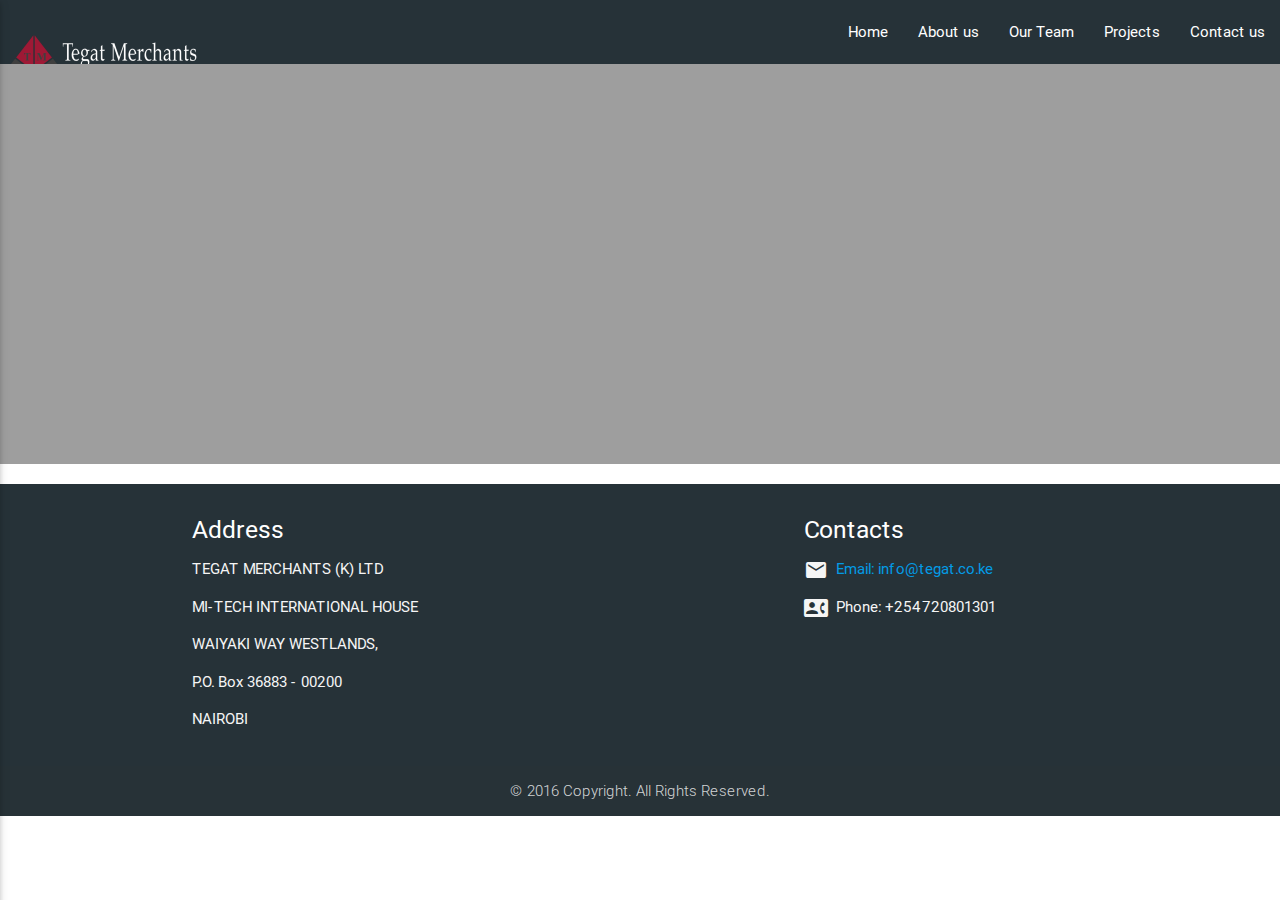
<file: index.html>
<!DOCTYPE html>
<html ng-app="myApp">

<head>
    <!--Import Google Icon Font-->
    <link href="http://fonts.googleapis.com/icon?family=Material+Icons" rel="stylesheet">
    <!--Import materialize.css-->
    <link type="text/css" rel="stylesheet" href="css/materialize.min.css" media="screen,projection" />

    <link rel="stylesheet" href="/css/style.css" media="screen" title="no title" charset="utf-8">

    <!--Let browser know website is optimized for mobile-->
    <meta name="viewport" content="width=device-width, initial-scale=1.0" />
    <!--
    <script async defer
        src="https://maps.googleapis.com/maps/api/js?key=AIzaSyAXNcT22pnAWrLyboS2uXZyRFL4mWPzEAM&callback=initMap">
    </script>-->

    <script type="text/javascript" src='js/lodash.min.js'></script>
    <script type="text/javascript" src="js/angular.min.js"></script>
    <script type="text/javascript" src='js/angular-simple-logger.min.js'></script>
    <script type="text/javascript" src='js/angular-google-maps.min.js'></script>


    <script type="text/javascript" src="js/jquery.min.js"></script>
    <script type="text/javascript" src="js/angular-ui-router.min.js"></script>

    <script type="text/javascript" src="js/app.js"></script>




</head>

<body>

    <nav>
        <div class="nav-wrapper blue-grey darken-4">

            <a class="brand-logo"><img src="images/tegat2.png" alt="logo" /></a>

            <a href="#" data-activates="mobile-demo" class="button-collapse"><i class="material-icons">menu</i></a>

            <ul id="nav-mobile" class="right hide-on-med-and-down">
                <li><a href="#/home">Home</a></li>
                <li><a href="#/about">About us</a></li>
                <li><a href="#/team">Our Team</a></li>
                <li><a href="#/projects">Projects</a></li>
                <li><a href="#/contact">Contact us</a></li>

            </ul>

            <ul id="mobile-demo" class="side-nav">
                <li><a href="#/home">Home</a></li>
                <li><a href="#/about">About us</a></li>
                <li><a href="#/team">Our Team</a></li>
                <li><a href="#/projects">Projects</a></li>
                <lim><a href="#/contact">Contact us</a></li>

            </ul>
        </div>
    </nav>

    <div ui-view>

    </div>

    </div>




    <footer class="page-footer blue-grey darken-4">
        <div class="container ">
            <div class="row">
                <div class="col l6 s12 grey-text text-lighten-4">
                    <h5 class="white-text">Address</h5>
                    <p>TEGAT MERCHANTS (K) LTD</p>
                    <p>
                        MI-TECH INTERNATIONAL HOUSE
                    </p>
                    <p>
                        WAIYAKI WAY WESTLANDS,
                    </p>
                    <p>
                        P.O. Box 36883 - 00200
                    </p>
                    <p>
                        NAIROBI
                    </p>
                </div>
                <div class="col l4 offset-l2 s12">
                    <h5 class="white-text">Contacts</h5>
                    <ul class="grey-text text-lighten-4">
                        <li>
                            <span class=" material-icons left">
                             email
                          </span>

                            <a href="mailto:info@tegat.co.ke">&nbsp; Email: info@tegat.co.ke
                            </a>


                        </li>

                        <li>
                            <span class=" material-icons left">
                             contact_phone
                          </span>

                            <p> &nbsp; Phone: +254720801301
                            </p>


                        </li>


                    </ul>
                </div>
            </div>
        </div>
        <div class="footer-copyright">
            <div class="container center">&copy; 2016 Copyright. All Rights Reserved.

            </div>
        </div>
    </footer>

    <script type="text/javascript" src="js/materialize.min.js"></script>

    <!--Import jQuery before materialize.js
-->



    <!--  <script type="text/javascript" src="https://code.jquery.com/jquery-2.1.1.min.js"></script>-->




</body>

</html>
</file>
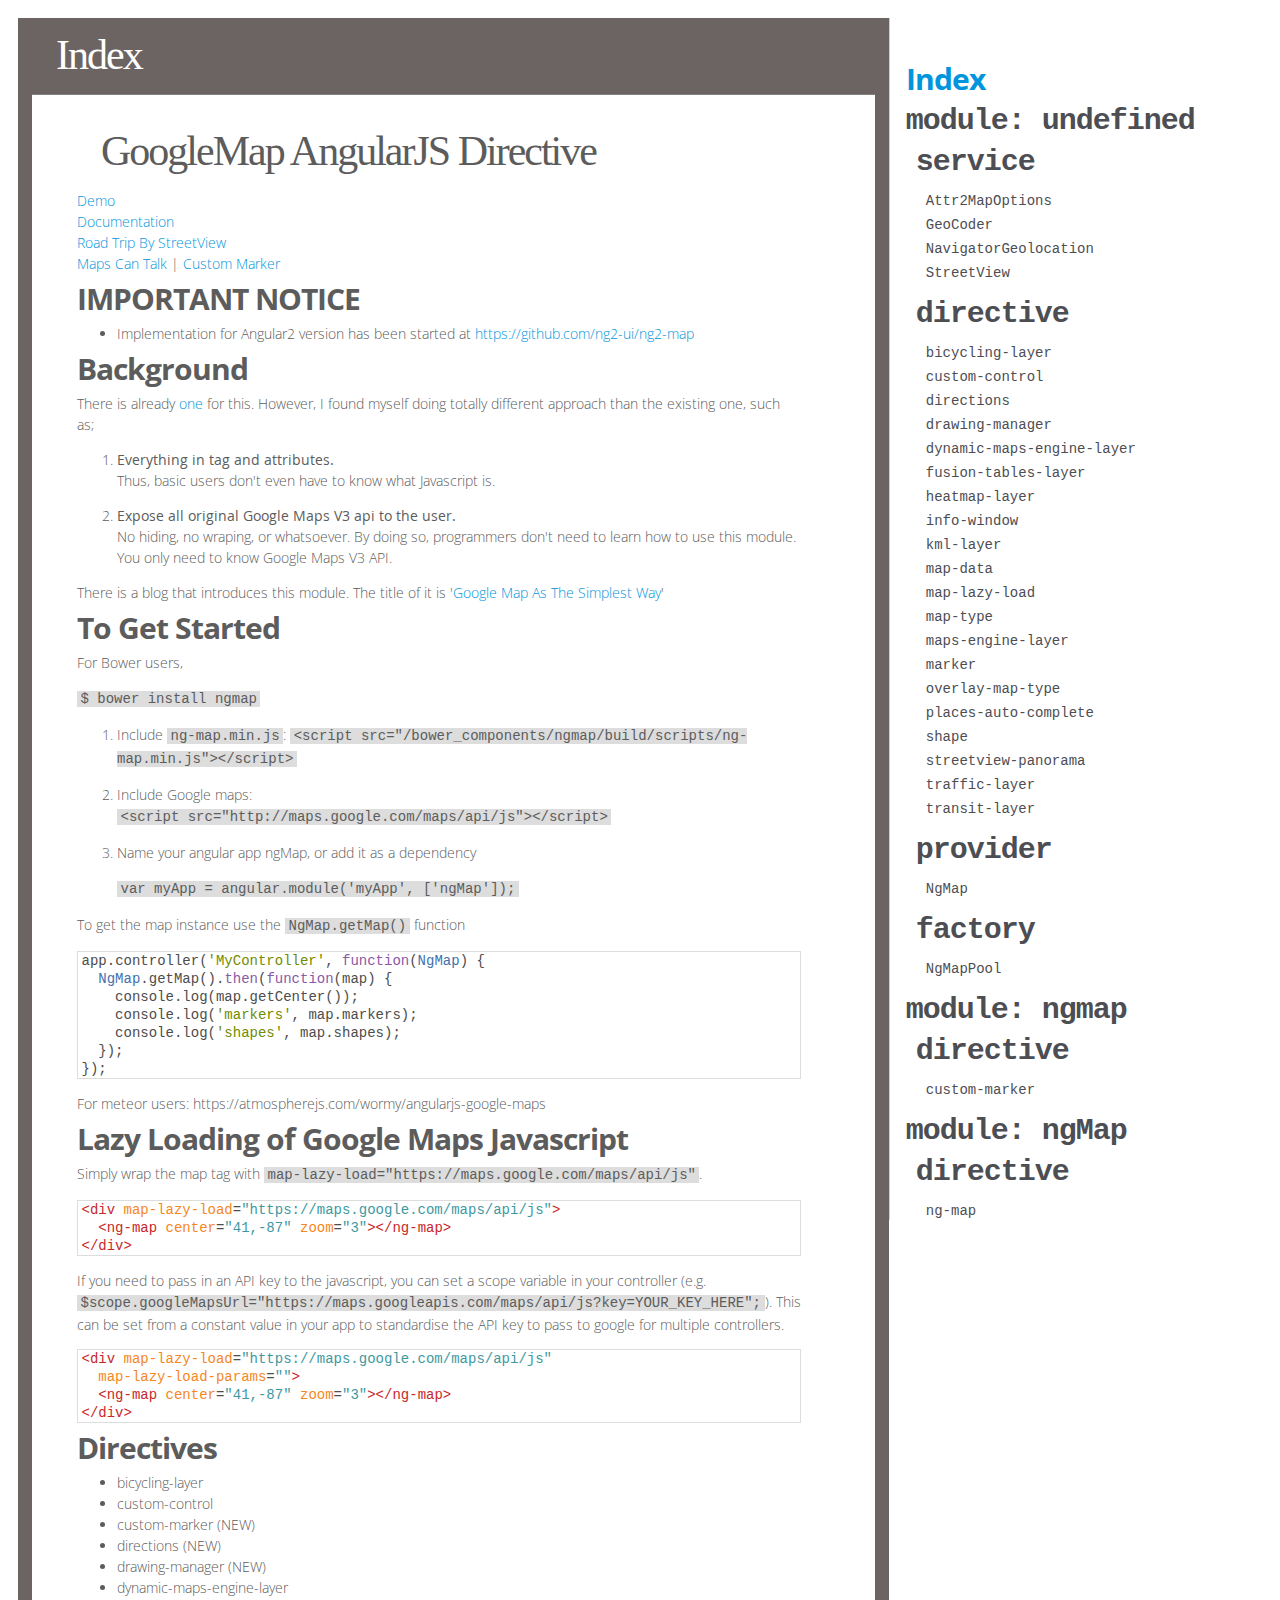
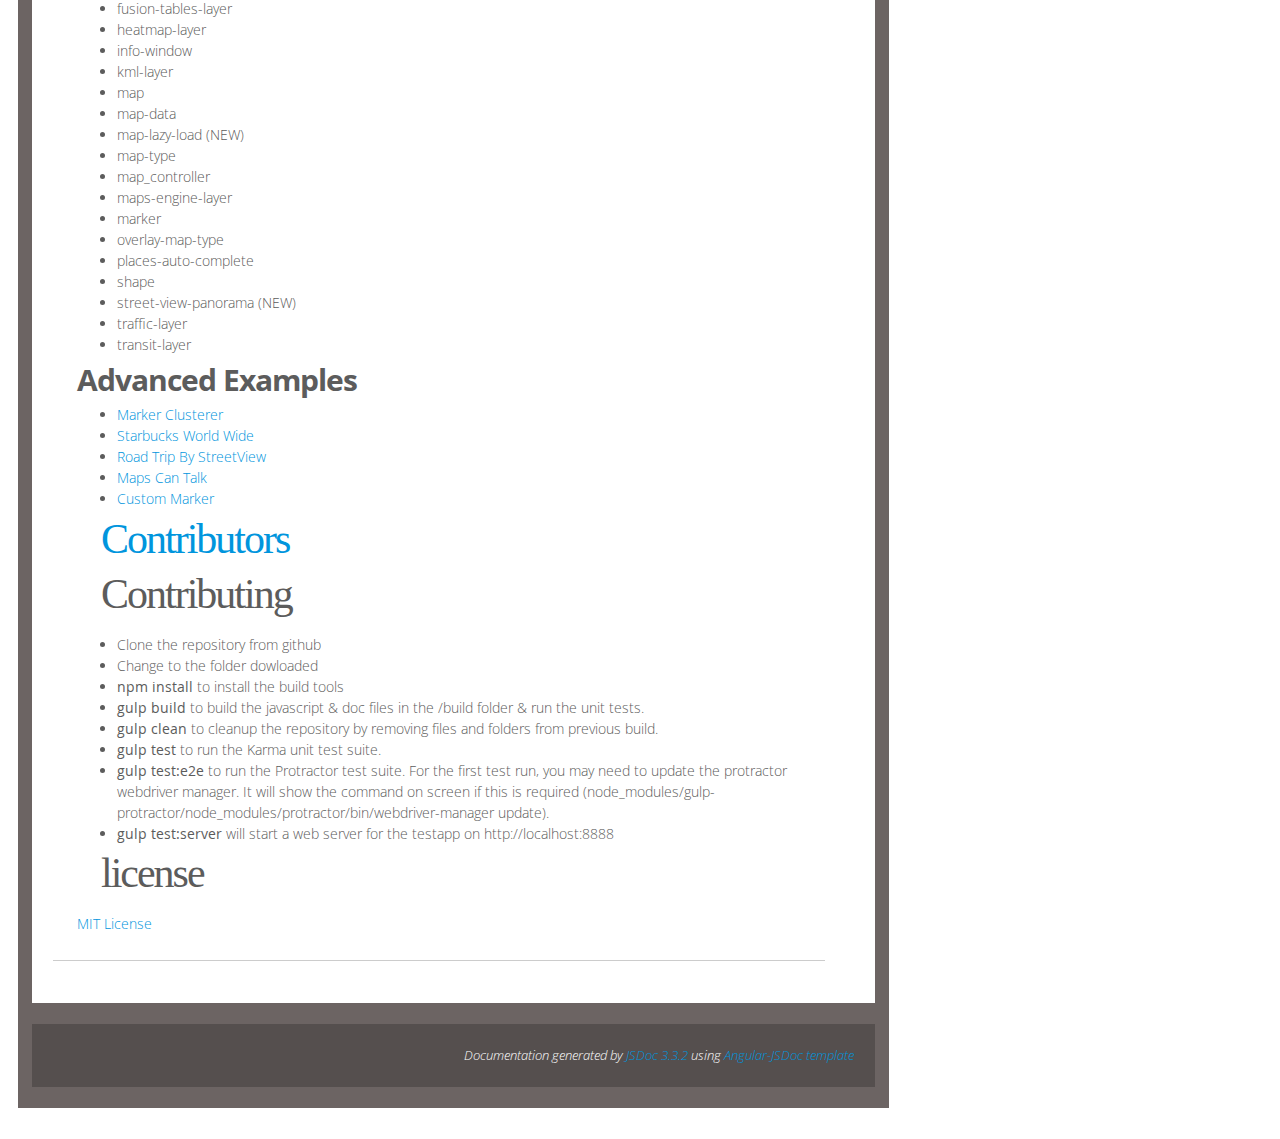
<file: bower_components/ngmap/build/docs/index.html>
<!doctype html>
<html>
  <head>
    <title>JSDoc: Index</title>
    <link type="text/css" rel="stylesheet" href="css/jsdoc-default.css">
    <link href="css/prettify-tomorrow.css" type="text/css" rel="stylesheet">
    <link href="https://fonts.googleapis.com/css?family=Open+Sans:300italic,400italic,400,300,700" rel="stylesheet" type="text/css">
    <link href="css/custom.css" type="text/css" rel="stylesheet">
    <script src="js/prettify.js"></script>
    <script src="js/angular.min.js"></script>
  </head>
  <body ng-app="">
    <nav>
      <h2><a href="index.html">Index</a></h2>
      <ul class="module">
        <!-- undefined -->
        <h3>
          <a href="" ng-click="moduleundefined = !moduleundefined">
            module: undefined
          </a>
          <i ng-cloak="" ng-show="moduleundefined">+</i>
        </h3>
        <li id="undefined" ng-hide="moduleundefined">
          <ul class="group">
            <h3>
              <a href="" ng-click="undefinedservice = !undefinedservice">
                service
              </a>
              <i ng-cloak="" ng-show="undefinedservice">+</i>
            </h3>
            <ul ng-hide="undefinedservice">
              <li>
                <a href="Attr2MapOptions.html">Attr2MapOptions</a>
              </li><li>
                <a href="GeoCoder.html">GeoCoder</a>
              </li><li>
                <a href="NavigatorGeolocation.html">NavigatorGeolocation</a>
              </li><li>
                <a href="StreetView.html">StreetView</a>
              </li>
            </ul>
          </ul><ul class="group">
            <h3>
              <a href="" ng-click="undefineddirective = !undefineddirective">
                directive
              </a>
              <i ng-cloak="" ng-show="undefineddirective">+</i>
            </h3>
            <ul ng-hide="undefineddirective">
              <li>
                <a href="bicycling-layer.html">bicycling-layer</a>
              </li><li>
                <a href="custom-control.html">custom-control</a>
              </li><li>
                <a href="directions.html">directions</a>
              </li><li>
                <a href="drawing-manager.html">drawing-manager</a>
              </li><li>
                <a href="dynamic-maps-engine-layer.html">dynamic-maps-engine-layer</a>
              </li><li>
                <a href="fusion-tables-layer.html">fusion-tables-layer</a>
              </li><li>
                <a href="heatmap-layer.html">heatmap-layer</a>
              </li><li>
                <a href="info-window.html">info-window</a>
              </li><li>
                <a href="kml-layer.html">kml-layer</a>
              </li><li>
                <a href="map-data.html">map-data</a>
              </li><li>
                <a href="map-lazy-load.html">map-lazy-load</a>
              </li><li>
                <a href="map-type.html">map-type</a>
              </li><li>
                <a href="maps-engine-layer.html">maps-engine-layer</a>
              </li><li>
                <a href="marker.html">marker</a>
              </li><li>
                <a href="overlay-map-type.html">overlay-map-type</a>
              </li><li>
                <a href="places-auto-complete.html">places-auto-complete</a>
              </li><li>
                <a href="shape.html">shape</a>
              </li><li>
                <a href="streetview-panorama.html">streetview-panorama</a>
              </li><li>
                <a href="traffic-layer.html">traffic-layer</a>
              </li><li>
                <a href="transit-layer.html">transit-layer</a>
              </li>
            </ul>
          </ul><ul class="group">
            <h3>
              <a href="" ng-click="undefinedprovider = !undefinedprovider">
                provider
              </a>
              <i ng-cloak="" ng-show="undefinedprovider">+</i>
            </h3>
            <ul ng-hide="undefinedprovider">
              <li>
                <a href="NgMap.html">NgMap</a>
              </li>
            </ul>
          </ul><ul class="group">
            <h3>
              <a href="" ng-click="undefinedfactory = !undefinedfactory">
                factory
              </a>
              <i ng-cloak="" ng-show="undefinedfactory">+</i>
            </h3>
            <ul ng-hide="undefinedfactory">
              <li>
                <a href="NgMapPool.html">NgMapPool</a>
              </li>
            </ul>
          </ul>
        </li>
      </ul><ul class="module">
        <!-- ngmap -->
        <h3>
          <a href="" ng-click="modulengmap = !modulengmap">
            module: ngmap
          </a>
          <i ng-cloak="" ng-show="modulengmap">+</i>
        </h3>
        <li id="ngmap" ng-hide="modulengmap">
          <ul class="group">
            <h3>
              <a href="" ng-click="ngmapdirective = !ngmapdirective">
                directive
              </a>
              <i ng-cloak="" ng-show="ngmapdirective">+</i>
            </h3>
            <ul ng-hide="ngmapdirective">
              <li>
                <a href="ngmap.custom-marker.html">custom-marker</a>
              </li>
            </ul>
          </ul>
        </li>
      </ul><ul class="module">
        <!-- ng_ap -->
        <h3>
          <a href="" ng-click="moduleng_ap = !moduleng_ap">
            module: ngMap
          </a>
          <i ng-cloak="" ng-show="moduleng_ap">+</i>
        </h3>
        <li id="ngMap" ng-hide="moduleng_ap">
          <ul class="group">
            <h3>
              <a href="" ng-click="ng_apdirective = !ng_apdirective">
                directive
              </a>
              <i ng-cloak="" ng-show="ng_apdirective">+</i>
            </h3>
            <ul ng-hide="ng_apdirective">
              <li>
                <a href="ngMap.ng-map.html">ng-map</a>
              </li>
            </ul>
          </ul>
        </li>
      </ul>
    </nav>
    <div id="content" class="page-wrap">
      <h1 class="title">
        Index
      </h1>
      <div id="main" class="big-container">
        <!-- source code html -->
        <!-- index.html -->
        <section class="section-readme">
          <article>
            <h1>GoogleMap AngularJS Directive</h1><!--
[![Build Status](https://travis-ci.org/allenhwkim/angularjs-google-maps.png?branch=master)](https://travis-ci.org/allenhwkim/angularjs-google-maps)
-->
<p><a href="https://ngmap.github.io">Demo</a><br><a href="https://rawgithub.com/allenhwkim/angularjs-google-maps/master/build/docs/index.html">Documentation</a><br><a href="https://rawgit.com/allenhwkim/angularjs-google-maps/master/testapp/street-view_road_trip.html">Road Trip By StreetView</a><br><a href="https://rawgit.com/allenhwkim/angularjs-google-maps/master/testapp/custom-marker.html">Maps Can Talk</a> |
<a href="https://rawgit.com/allenhwkim/angularjs-google-maps/master/testapp/custom-marker-2.html">Custom Marker</a>  </p>
<h2>IMPORTANT NOTICE</h2><ul>
<li>Implementation for Angular2 version has been started at <a href="https://github.com/ng2-ui/ng2-map">https://github.com/ng2-ui/ng2-map</a></li>
</ul>
<h2>Background</h2><p>There is already <a href="https://github.com/nlaplante/angular-google-maps">one</a> for this. However, I found myself doing totally different approach than the existing one, such as;</p>
<ol>
<li><p><strong>Everything in tag and attributes.</strong><br>Thus, basic users don't even have to know what Javascript is. </p>
</li>
<li><p><strong>Expose all original Google Maps V3 api to the user.</strong><br>No hiding, no wraping, or whatsoever. 
By doing so, programmers don't need to learn how to use this module.
You only need to know Google Maps V3 API.</p>
</li>
</ol>
<p>There is a blog that introduces this module. The title of it is '<a href="http://allenhwkim.tumblr.com/post/70986888283/google-map-as-the-simplest-way">Google Map As The Simplest Way</a>'</p>
<h2>To Get Started</h2><p>For Bower users, </p>
<p>  <code>$ bower install ngmap</code></p>
<ol>
<li><p>Include <code>ng-map.min.js</code>:
<code>&lt;script src=&quot;/bower_components/ngmap/build/scripts/ng-map.min.js&quot;&gt;&lt;/script&gt;</code></p>
</li>
<li><p>Include Google maps:<br> <code>&lt;script src=&quot;http://maps.google.com/maps/api/js&quot;&gt;&lt;/script&gt;</code>  </p>
</li>
<li><p>Name your angular app ngMap, or add it as a dependency</p>
<p><code>var myApp = angular.module('myApp', ['ngMap']);</code></p>
</li>
</ol>
<p>To get the map instance use the <code>NgMap.getMap()</code> function</p>
<pre class="prettyprint source"><code>app.controller('MyController', function(NgMap) {
  NgMap.getMap().then(function(map) {
    console.log(map.getCenter());
    console.log('markers', map.markers);
    console.log('shapes', map.shapes);
  });
});</code></pre><p>For meteor users: https://atmospherejs.com/wormy/angularjs-google-maps</p>
<h2>Lazy Loading of Google Maps Javascript</h2><p>  Simply wrap the map tag with <code>map-lazy-load=&quot;https://maps.google.com/maps/api/js&quot;</code>.</p>
<pre class="prettyprint source"><code>&lt;div map-lazy-load=&quot;https://maps.google.com/maps/api/js&quot;>
  &lt;ng-map center=&quot;41,-87&quot; zoom=&quot;3&quot;>&lt;/ng-map>
&lt;/div></code></pre><p>  If you need to pass in an API key to the javascript, you can set a scope
  variable in your controller (e.g. <code>$scope.googleMapsUrl=&quot;https://maps.googleapis.com/maps/api/js?key=YOUR_KEY_HERE&quot;;</code>).
  This can be set from a constant value in your app to standardise the API key to pass to google for multiple controllers.</p>
<pre class="prettyprint source"><code>&lt;div map-lazy-load=&quot;https://maps.google.com/maps/api/js&quot;
  map-lazy-load-params=&quot;{{googleMapsUrl}}&quot;>
  &lt;ng-map center=&quot;41,-87&quot; zoom=&quot;3&quot;>&lt;/ng-map>
&lt;/div></code></pre><h2>Directives</h2><ul>
<li>bicycling-layer</li>
<li>custom-control</li>
<li>custom-marker (NEW)</li>
<li>directions (NEW)</li>
<li>drawing-manager (NEW)</li>
<li>dynamic-maps-engine-layer</li>
<li>fusion-tables-layer</li>
<li>heatmap-layer</li>
<li>info-window</li>
<li>kml-layer</li>
<li>map</li>
<li>map-data</li>
<li>map-lazy-load (NEW)</li>
<li>map-type</li>
<li>map_controller</li>
<li>maps-engine-layer</li>
<li>marker</li>
<li>overlay-map-type</li>
<li>places-auto-complete</li>
<li>shape</li>
<li>street-view-panorama (NEW)</li>
<li>traffic-layer</li>
<li>transit-layer</li>
</ul>
<h2>Advanced Examples</h2><ul>
<li><a href="https://rawgit.com/allenhwkim/angularjs-google-maps/master/testapp/marker-clusterer.html">Marker Clusterer</a></li>
<li><a href="https://rawgit.com/allenhwkim/angularjs-google-maps/master/testapp/map_app.html">Starbucks World Wide</a></li>
<li><a href="https://rawgit.com/allenhwkim/angularjs-google-maps/master/testapp/street-view_road_trip.html">Road Trip By StreetView</a></li>
<li><a href="https://rawgit.com/allenhwkim/angularjs-google-maps/master/testapp/custom-marker.html">Maps Can Talk</a></li>
<li><a href="https://rawgit.com/allenhwkim/angularjs-google-maps/master/testapp/custom-marker-2.html">Custom Marker</a></li>
</ul>
<h1><a href="CONTRIBUTORS.md">Contributors</a></h1><h1>Contributing</h1><ul>
<li>Clone the repository from github</li>
<li>Change to the folder dowloaded</li>
<li><strong>npm install</strong> to install the build tools</li>
<li><strong>gulp build</strong> to build the javascript &amp; doc files in the /build folder &amp; run the unit tests.</li>
<li><strong>gulp clean</strong> to cleanup the repository by removing files and folders from previous build.</li>
<li><strong>gulp test</strong> to run the Karma unit test suite.</li>
<li><strong>gulp test:e2e</strong> to run the Protractor test suite. For the first test run, you may need to update the protractor webdriver manager. It will show the command on screen if this is required (node_modules/gulp-protractor/node_modules/protractor/bin/webdriver-manager update).</li>
<li><strong>gulp test:server</strong> will start a web server for the testapp on http://localhost:8888</li>
</ul>
<h1>license</h1><p><a href="https://github.com/allenhwkim/angularjs-google-maps/blob/master/LICENSE">MIT License</a></p>
          </article>
        </section>
        <!-- class files -->
      </div>
      <footer style="clear:both">
        Documentation generated by
        <a href="https://github.com/jsdoc3/jsdoc">JSDoc 3.3.2</a>
        using
        <a href="https://github.com/allenhwkim/angular-jsdoc">Angular-JSDoc template</a>
      </footer>
    </div>
    <!--%= prettyJson %-->
    <script>
      prettyPrint();
      var lineNo = window.location.hash.match(/#line([0-9]+)$/);
      lineNo && document.querySelector("ol li:nth-child("+(lineNo[1])+")").scrollIntoView();
    </script>
  </body>
</html>
</file>
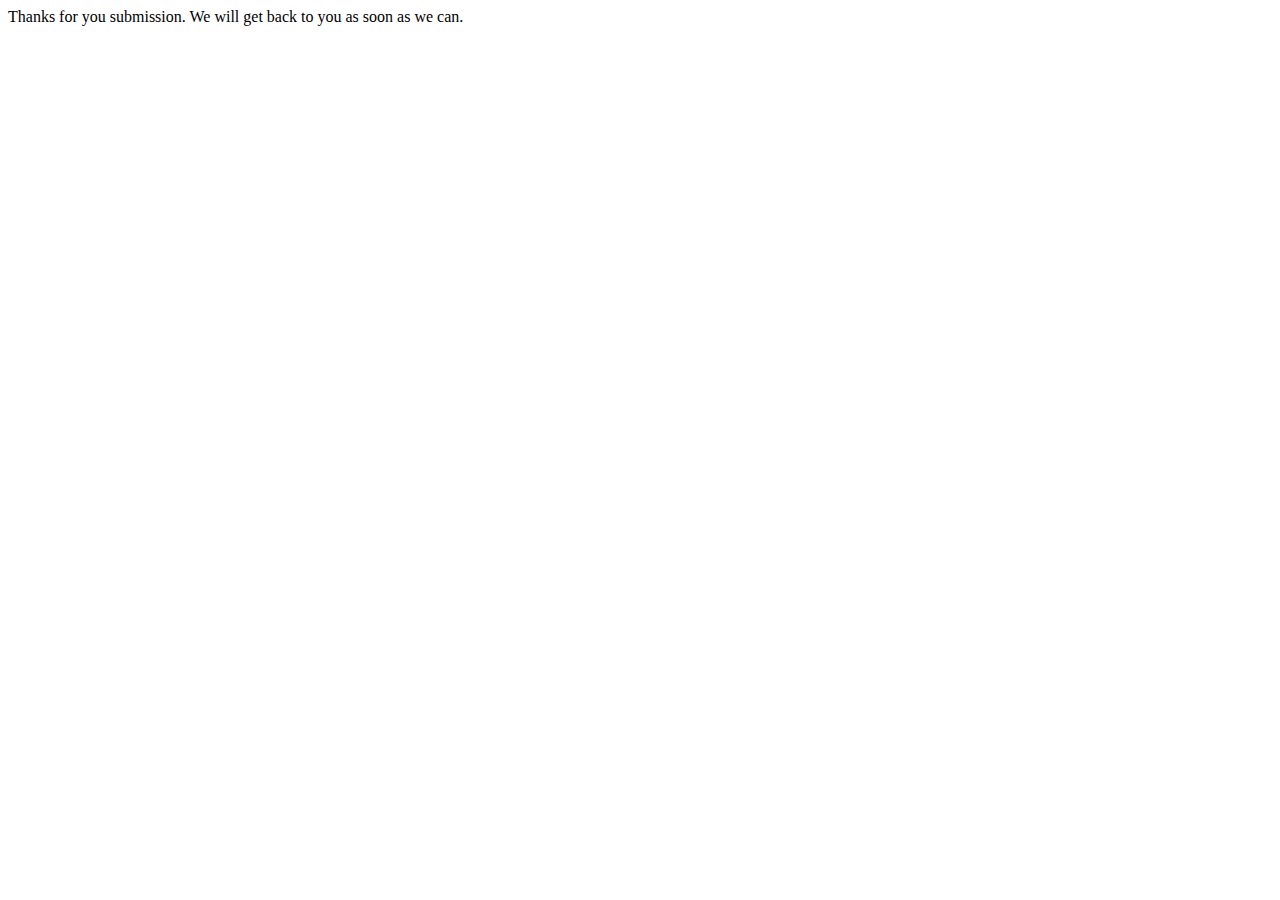
<file: thank_you.html>
<!DOCTYPE html>
<html>
  <head>
    <meta charset="utf-8">
    <title>Thank you!</title>
  </head>
  <body>
    Thanks for you submission. We will get back to you as soon as we can.
  </body>
</html>
</file>
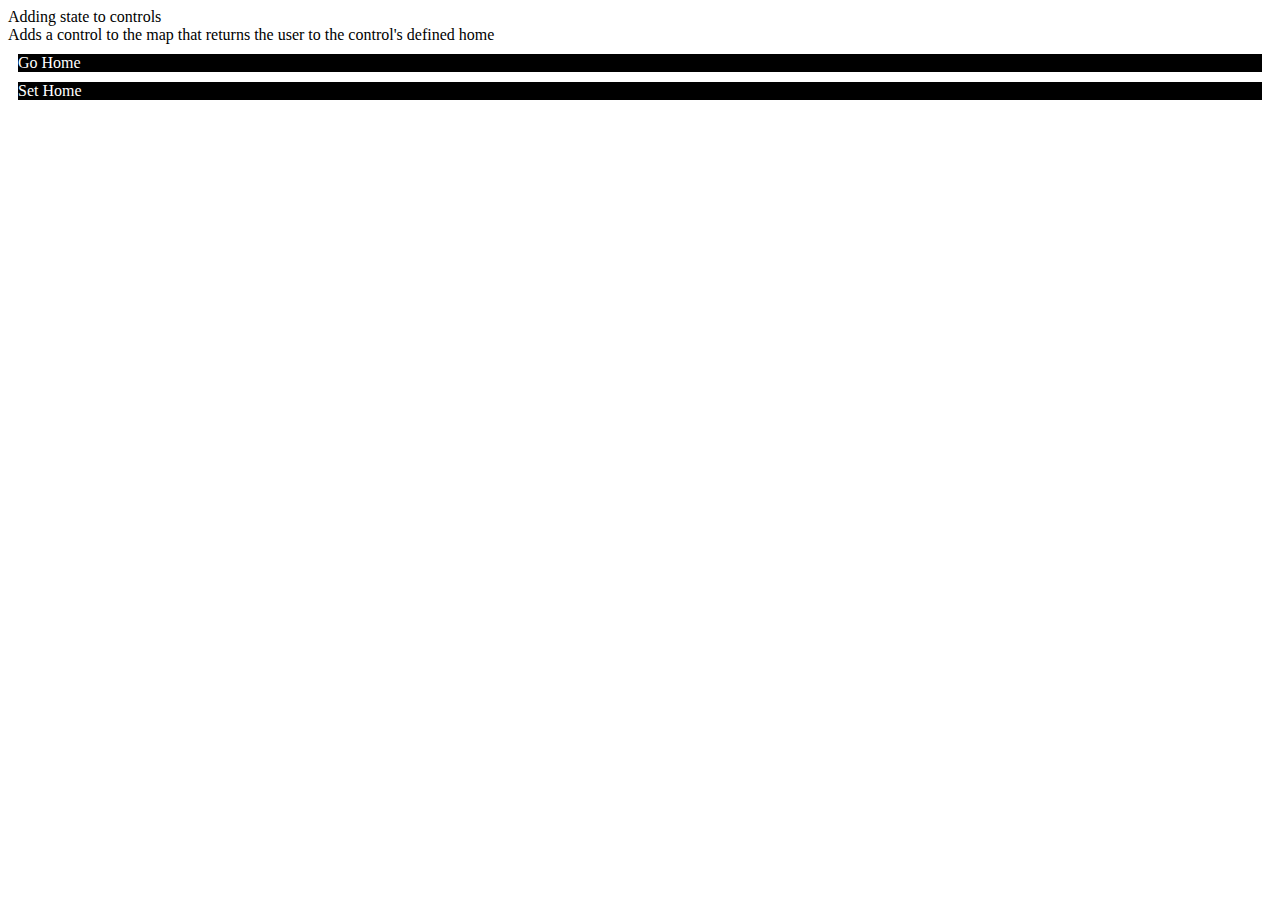
<file: bower_components/ngmap/testapp/control-custom-state.html>
<!DOCTYPE html> <html ng-app="myApp">
<head>
<meta name="viewport" content="initial-scale=1.0, user-scalable=no" />
<script src="script-tags-for-development.js"></script>
<script>
var app = angular.module('myApp', ['ngMap']);
app.controller('CustomControlCtrl', function(NgMap) {
  var vm=this;
  NgMap.getMap().then(function(map) {
    vm.map = map;
  });
  vm.home = new google.maps.LatLng(41.850033, -87.6500523);
  vm.goHome = function() {
    vm.map.setCenter(vm.home);
  }
  vm.setHome = function() {
    vm.home = vm.map.getCenter();
  }
});
</script>
</head>

<body ng-controller="CustomControlCtrl as vm">
  Adding state to controls<br/>
  Adds a control to the map that returns the user to the control's defined home
  <br/>
  <ng-map center="41.850033, -87.6500523" zoom="6" default-style="true">
    <custom-control id="go-home" position="TOP_RIGHT" index="1" on-click="vm.goHome()">
      <div style="background-color: black; color:#fff;cursor:pointer; margin:10px">Go Home</div>
    </custom-control>
    <custom-control id="set-home" position="TOP_RIGHT" index="1" on-click="vm.setHome()">
      <div style="background-color: black; color:#fff;cursor:pointer; margin:10px">Set Home</div>
    </custom-control>
  </ng-map>
</body>
</html>
</file>
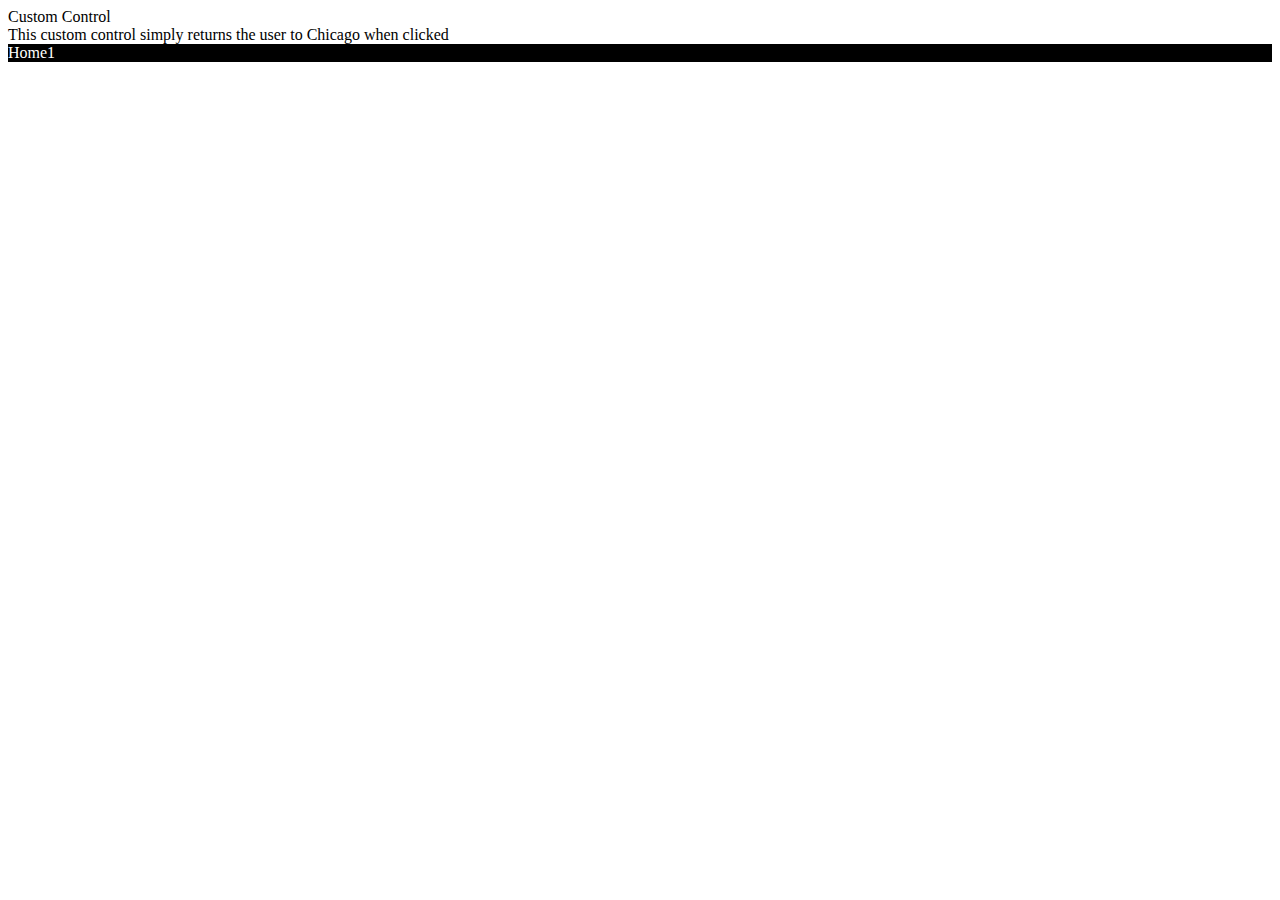
<file: bower_components/ngmap/testapp/control-custom.html>
<!DOCTYPE html>
<html ng-app="myApp">
<head>
<meta name="viewport" content="initial-scale=1.0, user-scalable=no" />
<script src="script-tags-for-development.js"></script>
<script>
var app = angular.module('myApp', ['ngMap']);
app.controller('CustomControlCtrl', function(NgMap) {
  var vm = this;
  var chicago = new google.maps.LatLng(41.850033, -87.6500523);
  NgMap.getMap().then(function(map) {
    vm.map = map;
  });
  vm.click = function() {
    vm.map.setCenter(chicago);
  };
});
</script>
</head>

<body ng-controller="CustomControlCtrl as vm">
  Custom Control<br/>
  This custom control simply returns the user to Chicago when clicked
  <br/>
  <ng-map center="41.850033, -87.6500523" zoom="6" default-style="true">
    <custom-control id="home" position="TOP_RIGHT" index="1" on-click="vm.click()">
      <div style="background-color: black; color:#fff;cursor:pointer">Home1</div>
    </custom-control>
  </ng-map>
</body>
</html>
</file>
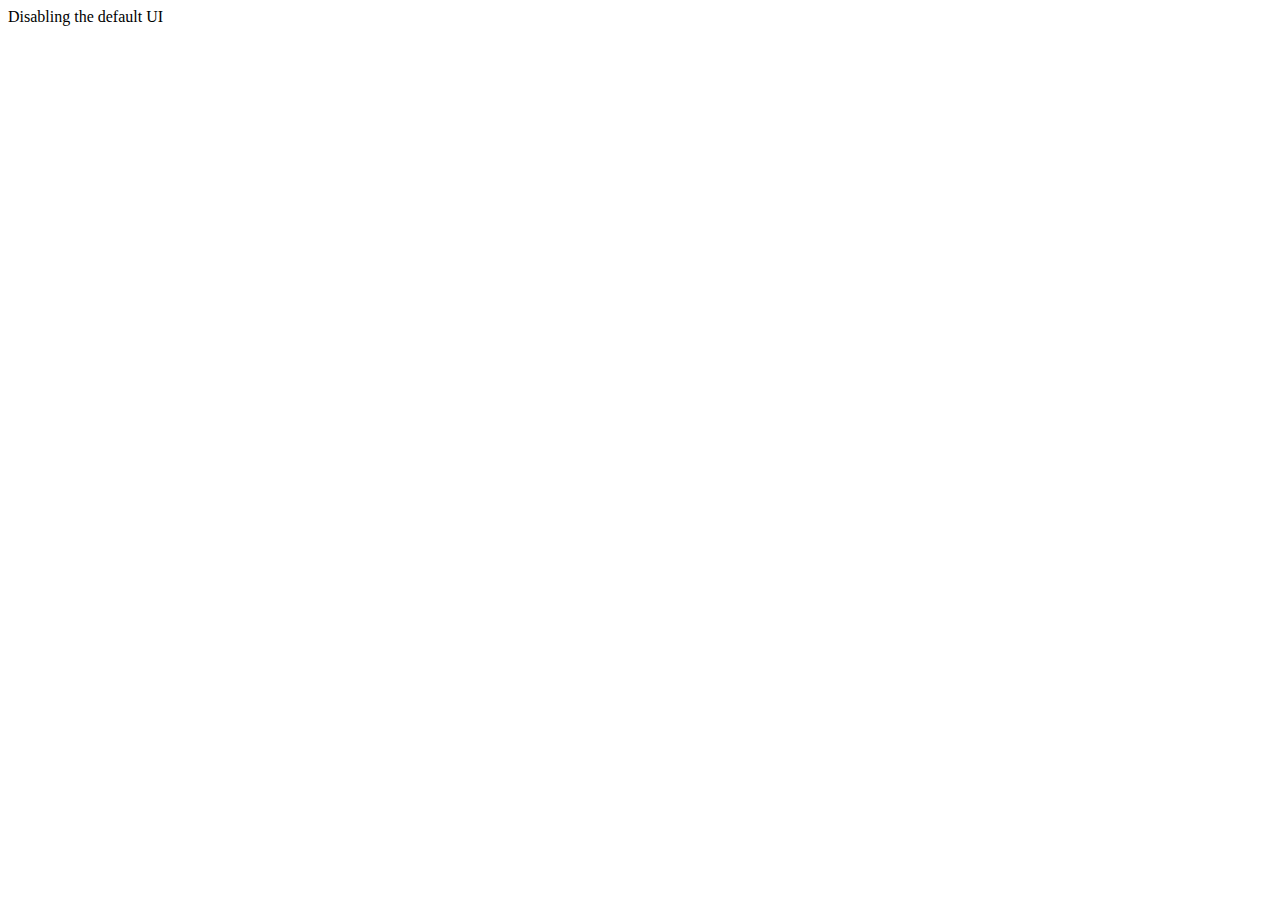
<file: bower_components/ngmap/testapp/control-disableUI.html>
<!DOCTYPE html>
<html ng-app="ngMap">
<head>
<meta name="viewport" content="initial-scale=1.0, user-scalable=no" />
<script src="script-tags-for-development.js"></script>
</head>

<body>
  Disabling the default UI
  <ng-map center="-33, 151" zoom="4" disable-default-u-i="true"></ng-map>
</body>
</html>
</file>
<file: css/style.css>
html, body {
    height: 100%;
    margin: 0;
    padding: 0;
}

.angular-google-map-container {

    top: 0;
    bottom: 0;
    right: 0;
    left: 0;
    height:50vh;
}

/* label color */

.input-field label {
    color: #000;
}

/* label focus color */

.input-field input[type=text]:focus+ label {
    color: #000;
}

/* label underline focus color */

.input-field input[type=text]:focus {
    border-bottom: 1px solid #000;
    box-shadow: 0 1px 0 0 #000;
}

/* valid color */

.input-field input[type=text].valid {
    border-bottom: 1px solid #000;
    box-shadow: 0 1px 0 0 #000;
}

/* invalid color */

.input-field input[type=text].invalid {
    border-bottom: 1px solid #000;
    box-shadow: 0 1px 0 0 #000;
}

/* icon prefix focus color */

.input-field .prefix.active {
    color: #000;
}
</file>
<file: bower_components/ngmap/build/docs/css/jsdoc-default.css>
/**
 * This is enhanced theme by Umut Topuzoglu<https://github.com/ulocl>. Thanks, Umut
 */
@font-face {
    font-family: 'Open Sans';
    font-weight: normal;
    font-style: normal;
    src: url('../fonts/OpenSans-Regular-webfont.eot');
    src:
        local('Open Sans'),
        local('OpenSans'),
        url('../fonts/OpenSans-Regular-webfont.eot?#iefix') format('embedded-opentype'),
        url('../fonts/OpenSans-Regular-webfont.woff') format('woff'),
        url('../fonts/OpenSans-Regular-webfont.svg#open_sansregular') format('svg');
}

@font-face {
    font-family: 'Open Sans Light';
    font-weight: normal;
    font-style: normal;
    src: url('../fonts/OpenSans-Light-webfont.eot');
    src:
        local('Open Sans Light'),
        local('OpenSans Light'),
        url('../fonts/OpenSans-Light-webfont.eot?#iefix') format('embedded-opentype'),
        url('../fonts/OpenSans-Light-webfont.woff') format('woff'),
        url('../fonts/OpenSans-Light-webfont.svg#open_sanslight') format('svg');
}

* { box-sizing: border-box }

html
{
    overflow: auto;
    background-color: #fff;
    font-size: 14px;
}

body
{
    font-family: 'Open Sans', sans-serif;
    line-height: 1.5;
    color: #4d4e53;
    background-color: white;
}

a, a:visited, a:active {
    color: #0095dd;
    text-decoration: none;
}

a:hover {
    text-decoration: underline;
}

header
{
    display: block;
    padding: 0px 4px;
}

tt, code, kbd, samp {
    font-family: Consolas, Monaco, 'Andale Mono', monospace;
    padding: 0 0.25em;
    background-color: #ddd;
}

.class-description {
    font-size: 130%;
    line-height: 140%;
    margin-bottom: 1em;
    margin-top: 1em;
}

.class-description:empty {
    margin: 0;
}

#main {
    float: left;
    width: 70%;
    padding-right: 20px;
}

article dl {
    margin-bottom: 40px;
}

section
{
    display: block;
    background-color: #fff;
    padding: 12px 24px;
    border-bottom: 1px solid #ccc;
    margin-right: 30px;
}

.variation {
    display: none;
}

.signature-attributes {
    font-size: 60%;
    color: #aaa;
    font-style: italic;
    font-weight: lighter;
}

nav
{
    display: block;
    float: right;
    margin-top: 28px;
    width: 30%;
    box-sizing: border-box;
    border-left: 1px solid #ccc;
    padding-left: 16px;
}

nav ul {
    font-family: 'Lucida Grande', 'Lucida Sans Unicode', arial, sans-serif;
    font-size: 100%;
    line-height: 17px;
    padding: 0;
    margin: 0;
    list-style-type: none;
}

nav ul a, nav ul a:visited, nav ul a:active {
    font-family: Consolas, Monaco, 'Andale Mono', monospace;
    line-height: 18px;
    color: #4D4E53;
}

nav h3 {
    margin-top: 12px;
}

nav ul {
    margin-top: 1.5em;
}

nav li {
    margin-top: 6px;
    margin-left: 10px;
}

footer {
    display: block;
    padding: 6px;
    margin-top: 12px;
    font-style: italic;
    font-size: 90%;
}

h1, h2, h3, h4 {
    font-weight: 200;
    margin: 0;
}

h1
{
    font-family: 'Open Sans Light', sans-serif;
    font-size: 48px;
    letter-spacing: -2px;
    margin: 12px 24px 20px;
}

h2, h3
{
    font-size: 30px;
    font-weight: 700;
    letter-spacing: -1px;
    margin-bottom: 12px;
}

h4
{
    font-size: 18px;
    letter-spacing: -0.33px;
    margin-bottom: 12px;
    color: #4d4e53;
}

h5, .container-overview .subsection-title
{
    font-size: 120%;
    font-weight: bold;
    letter-spacing: -0.01em;
    margin: 8px 0 3px 0;
}

h6
{
    font-size: 100%;
    letter-spacing: -0.01em;
    margin: 6px 0 3px 0;
    font-style: italic;
}

.ancestors { color: #999; }
.ancestors a
{
    color: #999 !important;
    text-decoration: none;
}

.clear
{
    clear: both;
}

.important
{
    font-weight: bold;
    color: #950B02;
}

.yes-def {
    text-indent: -1000px;
}

.type-signature {
    color: #aaa;
}

.name, .signature {
    font-family: Consolas, Monaco, 'Andale Mono', monospace;
}

.details { margin-top: 14px; border-left: 2px solid #DDD; }
.details dt { width: 120px; float: left; padding-left: 10px;  padding-top: 6px; }
.details dd { margin-left: 70px; }
.details ul { margin: 0; }
.details ul { list-style-type: none; }
.details li { margin-left: 30px; padding-top: 6px; }
.details pre.prettyprint { margin: 0 }
.details .object-value { padding-top: 0; }

.description {
    margin-bottom: 1em;
    margin-top: 1em;
}

.code-caption
{
    font-style: italic;
    font-size: 107%;
    margin: 0;
}

.prettyprint
{
    border: 1px solid #ddd;
    width: 80%;
    overflow: auto;
}

.prettyprint.source {
    width: inherit;
}

.prettyprint code
{
    font-size: 100%;
    line-height: 18px;
    display: block;
    margin: 0;
    background-color: #fff;
    color: #4D4E53;
}

.prettyprint code span.line
{
  display: inline-block;
}

.prettyprint.linenums
{
  padding-left: 70px;
  -webkit-user-select: none;
  -moz-user-select: none;
  -ms-user-select: none;
  user-select: none;
}

.prettyprint.linenums ol
{
  padding-left: 0;
}

.prettyprint.linenums li
{
  border-left: 3px #ddd solid;
}

.prettyprint.linenums li.selected,
.prettyprint.linenums li.selected *
{
  background-color: lightyellow;
}

.prettyprint.linenums li *
{
  -webkit-user-select: text;
  -moz-user-select: text;
  -ms-user-select: text;
  user-select: text;
}

.params, .props
{
    border-spacing: 0;
    border: 0;
    border-collapse: collapse;
}

.params .name, .props .name, .name code {
    color: #4D4E53;
    font-family: Consolas, Monaco, 'Andale Mono', monospace;
    font-size: 100%;
}

.params td, .params th, .props td, .props th
{
    border: 1px solid #ddd;
    margin: 0px;
    text-align: left;
    vertical-align: top;
    padding: 4px 6px;
    display: table-cell;
}

.params thead tr, .props thead tr
{
    background-color: #ddd;
    font-weight: bold;
}

.params .params thead tr, .props .props thead tr
{
    background-color: #fff;
    font-weight: bold;
}

.params th, .props th { border-right: 1px solid #aaa; }
.params thead .last, .props thead .last { border-right: 1px solid #ddd; }

.params td.description > p:first-child,
.props td.description > p:first-child
{
    margin-top: 0;
    padding-top: 0;
}

.params td.description > p:last-child,
.props td.description > p:last-child
{
    margin-bottom: 0;
    padding-bottom: 0;
}

.disabled {
    color: #454545;
}
</file>
<file: bower_components/ngmap/build/docs/css/prettify-tomorrow.css>
/* Tomorrow Theme */
/* Original theme - https://github.com/chriskempson/tomorrow-theme */
/* Pretty printing styles. Used with prettify.js. */
/* SPAN elements with the classes below are added by prettyprint. */
/* plain text */
.pln {
  color: #4d4d4c; }

@media screen {
  /* string content */
  .str {
    color: #718c00; }

  /* a keyword */
  .kwd {
    color: #8959a8; }

  /* a comment */
  .com {
    color: #8e908c; }

  /* a type name */
  .typ {
    color: #4271ae; }

  /* a literal value */
  .lit {
    color: #f5871f; }

  /* punctuation */
  .pun {
    color: #4d4d4c; }

  /* lisp open bracket */
  .opn {
    color: #4d4d4c; }

  /* lisp close bracket */
  .clo {
    color: #4d4d4c; }

  /* a markup tag name */
  .tag {
    color: #c82829; }

  /* a markup attribute name */
  .atn {
    color: #f5871f; }

  /* a markup attribute value */
  .atv {
    color: #3e999f; }

  /* a declaration */
  .dec {
    color: #f5871f; }

  /* a variable name */
  .var {
    color: #c82829; }

  /* a function name */
  .fun {
    color: #4271ae; } }
/* Use higher contrast and text-weight for printable form. */
@media print, projection {
  .str {
    color: #060; }

  .kwd {
    color: #006;
    font-weight: bold; }

  .com {
    color: #600;
    font-style: italic; }

  .typ {
    color: #404;
    font-weight: bold; }

  .lit {
    color: #044; }

  .pun, .opn, .clo {
    color: #440; }

  .tag {
    color: #006;
    font-weight: bold; }

  .atn {
    color: #404; }

  .atv {
    color: #060; } }
/* Style */
/*
pre.prettyprint {
  background: white;
  font-family: Consolas, Monaco, 'Andale Mono', monospace;
  font-size: 12px;
  line-height: 1.5;
  border: 1px solid #ccc;
  padding: 10px; }
*/

/* Specify class=linenums on a pre to get line numbering */
ol.linenums {
  margin-top: 0;
  margin-bottom: 0; }

/* IE indents via margin-left */
li.L0,
li.L1,
li.L2,
li.L3,
li.L4,
li.L5,
li.L6,
li.L7,
li.L8,
li.L9 {
  /* */ }

/* Alternate shading for lines */
li.L1,
li.L3,
li.L5,
li.L7,
li.L9 {
  /* */ }
</file>
<file: bower_components/ngmap/build/docs/css/custom.css>
html * {
    box-sizing: border-box;
    -ms-box-sizing: border-box;
    -moz-box-sizing: border-box;
    -webkit-box-sizing: border-box;
}

body {
    font-family: "Open Sans", "Helvetica Neue", "Helvetica", "Arial", sans-serif;
    font-weight: 300;
    font-size: 1rem;
    line-height: 1.5rem;
    color: #5c5c5c;
    background-color: white;
    padding: 10px;
}

h1 {
    font-family: "Arquitecta";
    font-size: 3rem;
    line-height: 3rem;
    margin-top: 3.1875rem;
    margin-bottom: 1.3125rem;
    font-weight: 300;
}

footer {
    margin: 0rem;
    padding: 1.5rem;
    text-align: right;
    background-color: #554f4e;
    overflow-y: auto;
    color: #fff;
}

nav {
    margin-top: 0px;
    padding-top: 50px;
    background-color: #fff;
}

#main {
   float: none;
   width: auto;
}

.page-wrap {
    padding: 1.5rem 14px;
    margin-bottom: 0rem;
    background-color: #6c6463;
    width: 70%;
}
.page-wrap h1 {
    margin-top: -0.375rem;
    color: #FFFFFF;
}
.page-wrap #main h1 {
  color: inherit;
}

.big-container {
    padding: 0rem;
    background-color: #FFFFFF;
    border-top: solid 1px #828282;
    min-height: 24rem;
    overflow: hidden;
    background-repeat: repeat-x;
    background-position: top;
    margin-bottom: 1.5rem;
    padding: 2.0rem 1.5rem 3rem 1.5rem;
}
</file>
